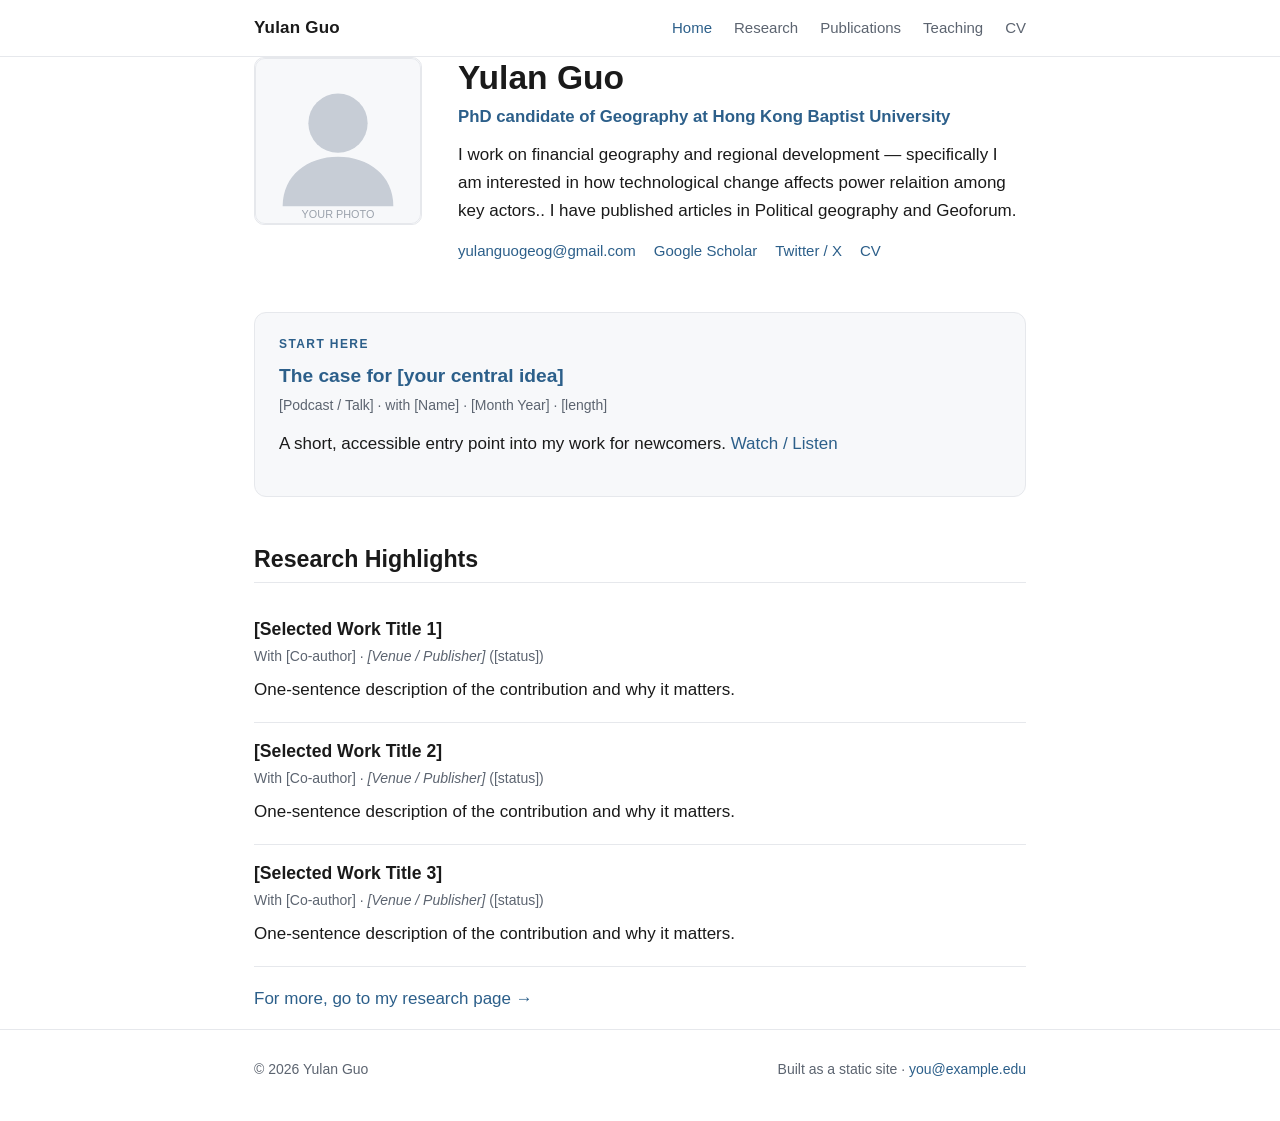
<file: index.html>
<!DOCTYPE html>
<html lang="en">
<head>
  <meta charset="UTF-8" />
  <meta name="viewport" content="width=device-width, initial-scale=1.0" />
  <!-- TODO: replace with your real name / title -->
  <title>Yulan Guo — Academic Homepage</title>
  <meta name="description" content="Personal academic homepage: research, publications, teaching, and CV." />
  <link rel="stylesheet" href="assets/css/style.css" />
</head>
<body>

  <!-- ============ NAV ============ -->
  <header class="site-nav">
    <div class="inner">
      <a class="brand" href="index.html">Yulan Guo</a>
      <nav>
        <a href="index.html" class="active">Home</a>
        <a href="research.html">Research</a>
        <a href="publications.html">Publications</a>
        <a href="teaching.html">Teaching</a>
        <a href="cv.html">CV</a>
      </nav>
    </div>
  </header>

  <main class="container">

    <!-- ============ HERO ============ -->
    <div class="hero">
      <!-- TODO: replace assets/img/photo.svg with your photo (e.g. photo.jpg) -->
      <img class="photo" src="assets/img/photo.svg" alt="Yulan Guo" />
      <div class="intro">
        <h1>Yulan Guo</h1>
        <!-- TODO: your title / affiliation -->
        <p class="role">PhD candidate of Geography at Hong Kong Baptist University</p>
        <!-- TODO: 2-4 sentence bio. Keep it like the reference: what you work on + a hook. -->
        <p class="bio">
          I work on financial geography and regional development — specifically I am interested in how technological change affects power relaition among key actors..
           I have published articles in Political geography and Geoforum.
        </p>
        <div class="contacts">
          <a href="mailto:yulanguogeog@gmail.com">yulanguogeog@gmail.com</a>
          <a href="https://scholar.google.com/" target="_blank" rel="noopener">Google Scholar</a>
          <a href="https://twitter.com/" target="_blank" rel="noopener">Twitter / X</a>
          <a href="cv.html">CV</a>
        </div>
      </div>
    </div>

    <!-- ============ START HERE (featured) ============ -->
    <section class="featured">
      <div class="label">Start here</div>
      <!-- TODO: pick one signature piece — a talk, podcast, or paper that best introduces you -->
      <h3><a href="#">The case for [your central idea]</a></h3>
      <div class="meta">[Podcast / Talk] · with [Name] · [Month Year] · [length]</div>
      <p class="desc">
        A short, accessible entry point into my work for newcomers.
        <a href="#">Watch / Listen</a>
      </p>
    </section>

    <!-- ============ RESEARCH HIGHLIGHTS ============ -->
    <section>
      <h2>Research Highlights</h2>

      <div class="highlight">
        <h3><a href="publications.html">[Selected Work Title 1]</a></h3>
        <div class="meta">With [Co-author] · <em>[Venue / Publisher]</em> ([status])</div>
        <p class="desc">One-sentence description of the contribution and why it matters.</p>
      </div>

      <div class="highlight">
        <h3><a href="publications.html">[Selected Work Title 2]</a></h3>
        <div class="meta">With [Co-author] · <em>[Venue / Publisher]</em> ([status])</div>
        <p class="desc">One-sentence description of the contribution and why it matters.</p>
      </div>

      <div class="highlight">
        <h3><a href="publications.html">[Selected Work Title 3]</a></h3>
        <div class="meta">With [Co-author] · <em>[Venue / Publisher]</em> ([status])</div>
        <p class="desc">One-sentence description of the contribution and why it matters.</p>
      </div>

      <p style="margin-top:18px"><a href="research.html">For more, go to my research page →</a></p>
    </section>

  </main>

  <!-- ============ FOOTER ============ -->
  <footer class="site-footer">
    <div class="container">
      <span>© <span id="year"></span> Yulan Guo</span>
      <span>Built as a static site · <a href="mailto:you@example.edu">you@example.edu</a></span>
    </div>
  </footer>

  <script>
    document.getElementById('year').textContent = new Date().getFullYear();
  </script>
</body>
</html>
</file>
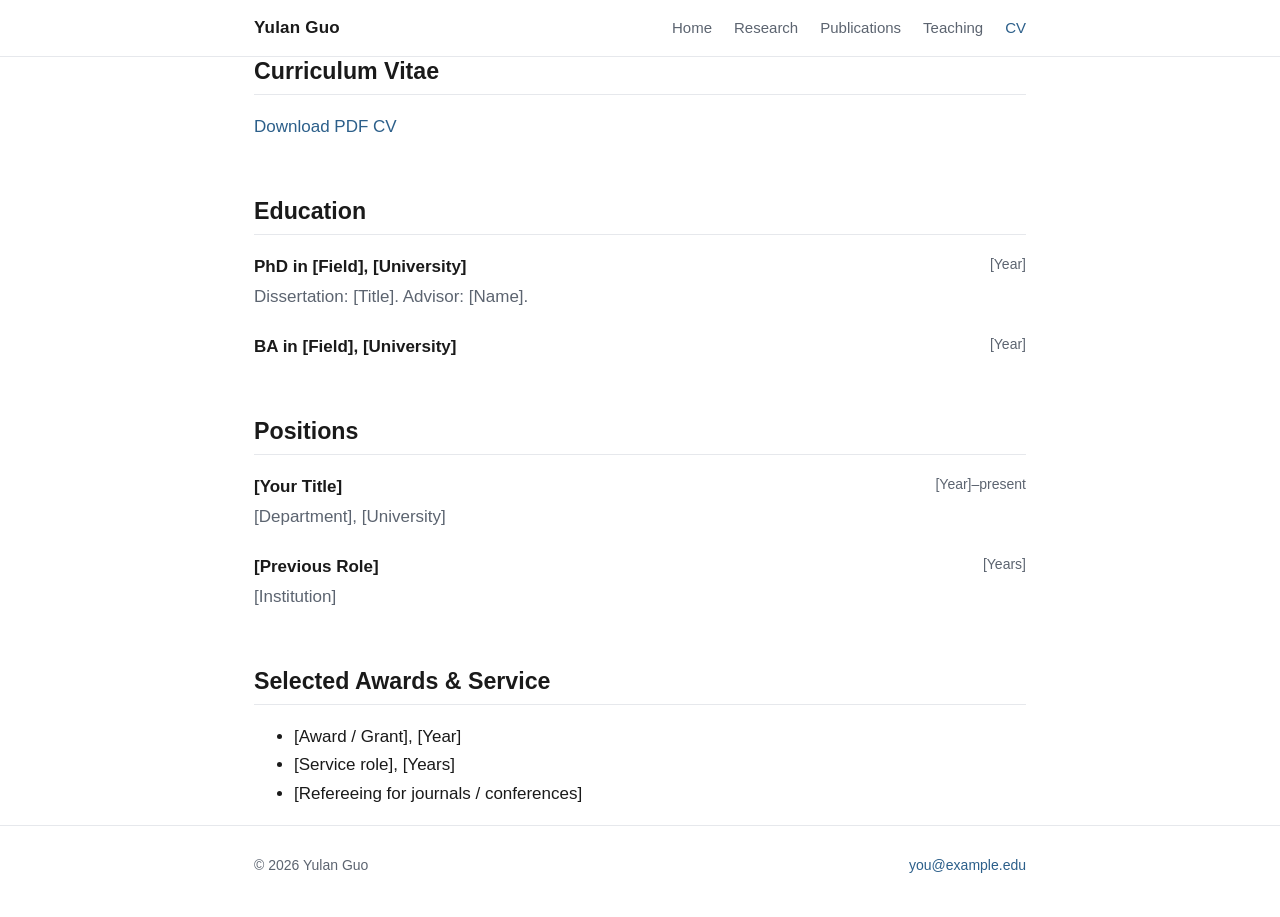
<file: cv.html>
<!DOCTYPE html>
<html lang="en">
<head>
  <meta charset="UTF-8" />
  <meta name="viewport" content="width=device-width, initial-scale=1.0" />
  <title>Yulan Guo — CV</title>
  <meta name="description" content="Curriculum vitae." />
  <link rel="stylesheet" href="assets/css/style.css" />
</head>
<body>

  <header class="site-nav">
    <div class="inner">
      <a class="brand" href="index.html">Yulan Guo</a>
      <nav>
        <a href="index.html">Home</a>
        <a href="research.html">Research</a>
        <a href="publications.html">Publications</a>
        <a href="teaching.html">Teaching</a>
        <a href="cv.html" class="active">CV</a>
      </nav>
    </div>
  </header>

  <main class="container">

    <section>
      <h2>Curriculum Vitae</h2>
      <p>
        <!-- TODO: either keep this inline CV, or replace with a link to a PDF:
             <a href="assets/cv.pdf">Download PDF CV</a> -->
        <a href="assets/cv.pdf">Download PDF CV</a>
      </p>
    </section>

    <section>
      <h2>Education</h2>
      <div class="entry">
        <div class="top"><span class="title">PhD in [Field], [University]</span><span class="when">[Year]</span></div>
        <p class="sub">Dissertation: [Title]. Advisor: [Name].</p>
      </div>
      <div class="entry">
        <div class="top"><span class="title">BA in [Field], [University]</span><span class="when">[Year]</span></div>
      </div>
    </section>

    <section>
      <h2>Positions</h2>
      <div class="entry">
        <div class="top"><span class="title">[Your Title]</span><span class="when">[Year]–present</span></div>
        <p class="sub">[Department], [University]</p>
      </div>
      <div class="entry">
        <div class="top"><span class="title">[Previous Role]</span><span class="when">[Years]</span></div>
        <p class="sub">[Institution]</p>
      </div>
    </section>

    <section>
      <h2>Selected Awards &amp; Service</h2>
      <ul>
        <li>[Award / Grant], [Year]</li>
        <li>[Service role], [Years]</li>
        <li>[Refereeing for journals / conferences]</li>
      </ul>
    </section>

  </main>

  <footer class="site-footer">
    <div class="container">
      <span>© <span class="yr"></span> Yulan Guo</span>
      <span><a href="mailto:you@example.edu">you@example.edu</a></span>
    </div>
  </footer>
  <script>document.querySelectorAll('.yr').forEach(e=>e.textContent=new Date().getFullYear());</script>
</body>
</html>
</file>
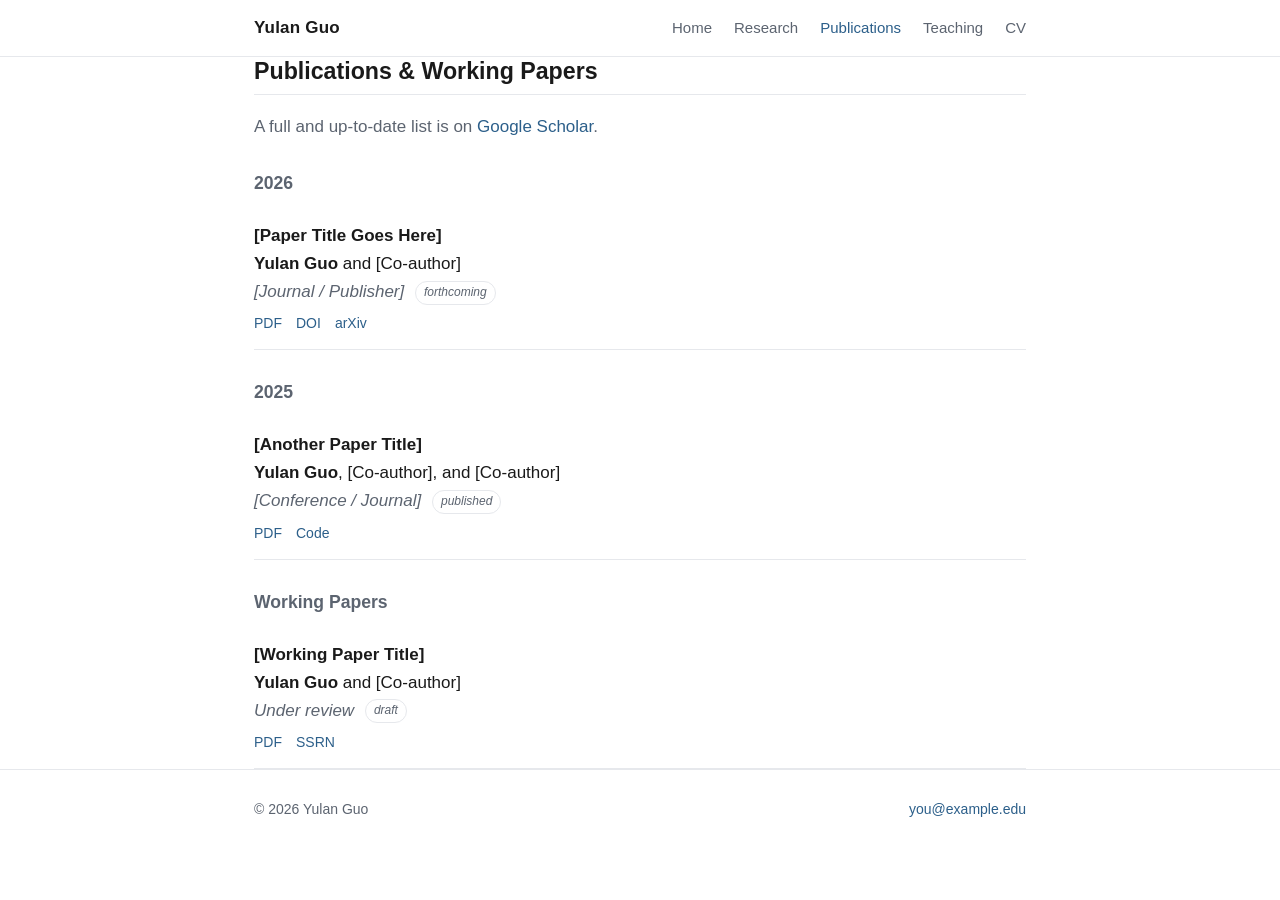
<file: publications.html>
<!DOCTYPE html>
<html lang="en">
<head>
  <meta charset="UTF-8" />
  <meta name="viewport" content="width=device-width, initial-scale=1.0" />
  <title>Yulan Guo — Publications</title>
  <meta name="description" content="Selected publications and working papers." />
  <link rel="stylesheet" href="assets/css/style.css" />
</head>
<body>

  <header class="site-nav">
    <div class="inner">
      <a class="brand" href="index.html">Yulan Guo</a>
      <nav>
        <a href="index.html">Home</a>
        <a href="research.html">Research</a>
        <a href="publications.html" class="active">Publications</a>
        <a href="teaching.html">Teaching</a>
        <a href="cv.html">CV</a>
      </nav>
    </div>
  </header>

  <main class="container">

    <section>
      <h2>Publications &amp; Working Papers</h2>
      <p class="muted">
        <!-- TODO: you can also link a PDF, DOI, arXiv, or Google Scholar. Bold your own name. -->
        A full and up-to-date list is on
        <a href="https://scholar.google.com/" target="_blank" rel="noopener">Google Scholar</a>.
      </p>

      <div class="pub-year">2026</div>
      <div class="pub">
        <div class="pub-body">
          <div class="title">[Paper Title Goes Here]</div>
          <div class="authors"><strong>Yulan Guo</strong> and [Co-author]</div>
          <div class="venue"><em>[Journal / Publisher]</em> <span class="tag">forthcoming</span></div>
          <div class="links">
            <a href="#">PDF</a>
            <a href="#">DOI</a>
            <a href="#">arXiv</a>
          </div>
        </div>
      </div>

      <div class="pub-year">2025</div>
      <div class="pub">
        <div class="pub-body">
          <div class="title">[Another Paper Title]</div>
          <div class="authors"><strong>Yulan Guo</strong>, [Co-author], and [Co-author]</div>
          <div class="venue"><em>[Conference / Journal]</em> <span class="tag">published</span></div>
          <div class="links">
            <a href="#">PDF</a>
            <a href="#">Code</a>
          </div>
        </div>
      </div>

      <div class="pub-year">Working Papers</div>
      <div class="pub">
        <div class="pub-body">
          <div class="title">[Working Paper Title]</div>
          <div class="authors"><strong>Yulan Guo</strong> and [Co-author]</div>
          <div class="venue"><em>Under review</em> <span class="tag">draft</span></div>
          <div class="links">
            <a href="#">PDF</a>
            <a href="#">SSRN</a>
          </div>
        </div>
      </div>
    </section>

  </main>

  <footer class="site-footer">
    <div class="container">
      <span>© <span class="yr"></span> Yulan Guo</span>
      <span><a href="mailto:you@example.edu">you@example.edu</a></span>
    </div>
  </footer>
  <script>document.querySelectorAll('.yr').forEach(e=>e.textContent=new Date().getFullYear());</script>
</body>
</html>
</file>
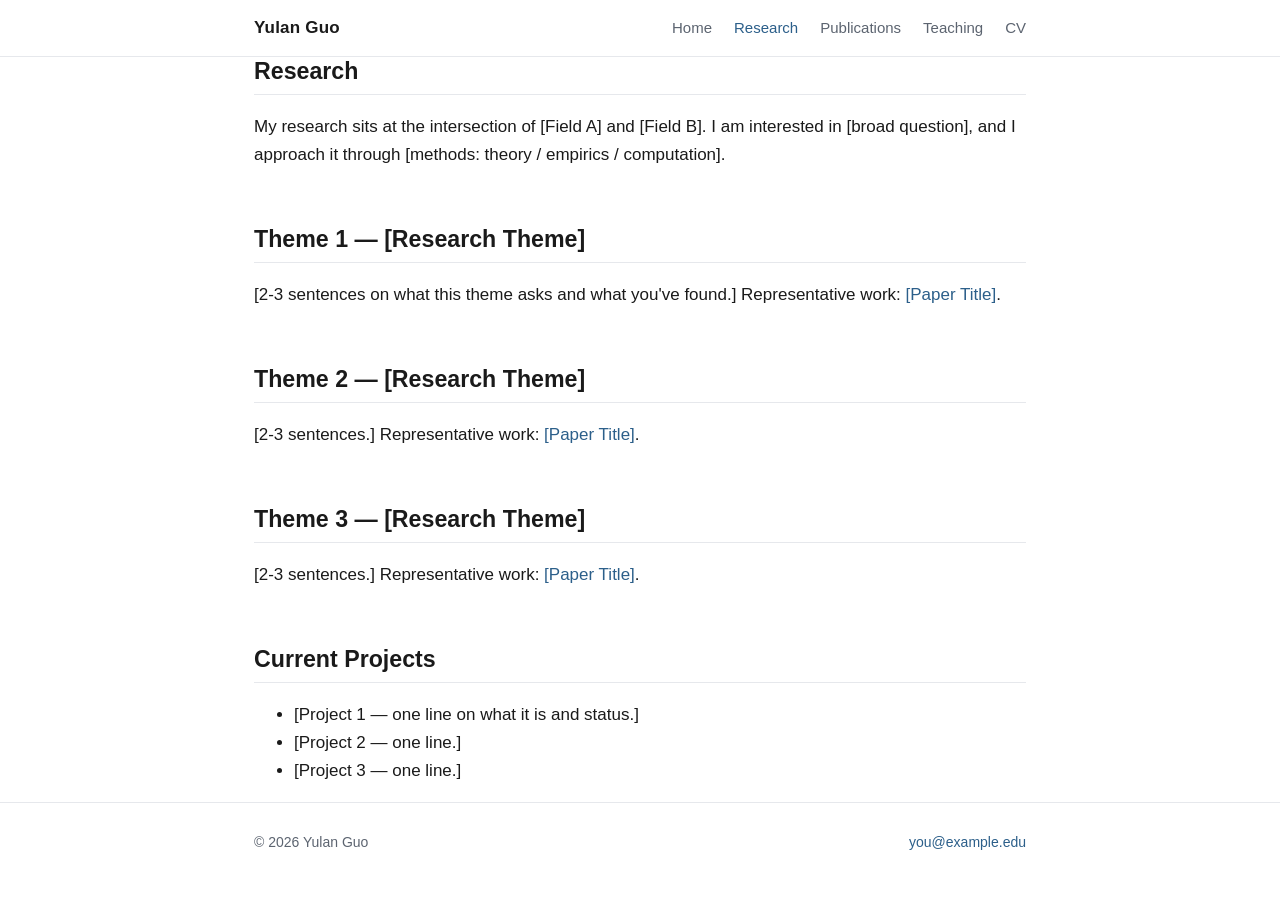
<file: research.html>
<!DOCTYPE html>
<html lang="en">
<head>
  <meta charset="UTF-8" />
  <meta name="viewport" content="width=device-width, initial-scale=1.0" />
  <title>Yulan Guo — Research</title>
  <meta name="description" content="Research interests and projects." />
  <link rel="stylesheet" href="assets/css/style.css" />
</head>
<body>

  <header class="site-nav">
    <div class="inner">
      <a class="brand" href="index.html">Yulan Guo</a>
      <nav>
        <a href="index.html">Home</a>
        <a href="research.html" class="active">Research</a>
        <a href="publications.html">Publications</a>
        <a href="teaching.html">Teaching</a>
        <a href="cv.html">CV</a>
      </nav>
    </div>
  </header>

  <main class="container">

    <section>
      <h2>Research</h2>
      <!-- TODO: overview paragraph of your research program -->
      <p>
        My research sits at the intersection of [Field A] and [Field B]. I am interested in
        [broad question], and I approach it through [methods: theory / empirics / computation].
      </p>
    </section>

    <section>
      <h2>Theme 1 — [Research Theme]</h2>
      <!-- TODO: describe a research thread; add 1-3 representative papers linking to publications.html -->
      <p>
        [2-3 sentences on what this theme asks and what you've found.] Representative work:
        <a href="publications.html">[Paper Title]</a>.
      </p>
    </section>

    <section>
      <h2>Theme 2 — [Research Theme]</h2>
      <p>
        [2-3 sentences.] Representative work:
        <a href="publications.html">[Paper Title]</a>.
      </p>
    </section>

    <section>
      <h2>Theme 3 — [Research Theme]</h2>
      <p>
        [2-3 sentences.] Representative work:
        <a href="publications.html">[Paper Title]</a>.
      </p>
    </section>

    <section>
      <h2>Current Projects</h2>
      <ul>
        <li>[Project 1 — one line on what it is and status.]</li>
        <li>[Project 2 — one line.]</li>
        <li>[Project 3 — one line.]</li>
      </ul>
    </section>

  </main>

  <footer class="site-footer">
    <div class="container">
      <span>© <span class="yr"></span> Yulan Guo</span>
      <span><a href="mailto:you@example.edu">you@example.edu</a></span>
    </div>
  </footer>
  <script>document.querySelectorAll('.yr').forEach(e=>e.textContent=new Date().getFullYear());</script>
</body>
</html>
</file>
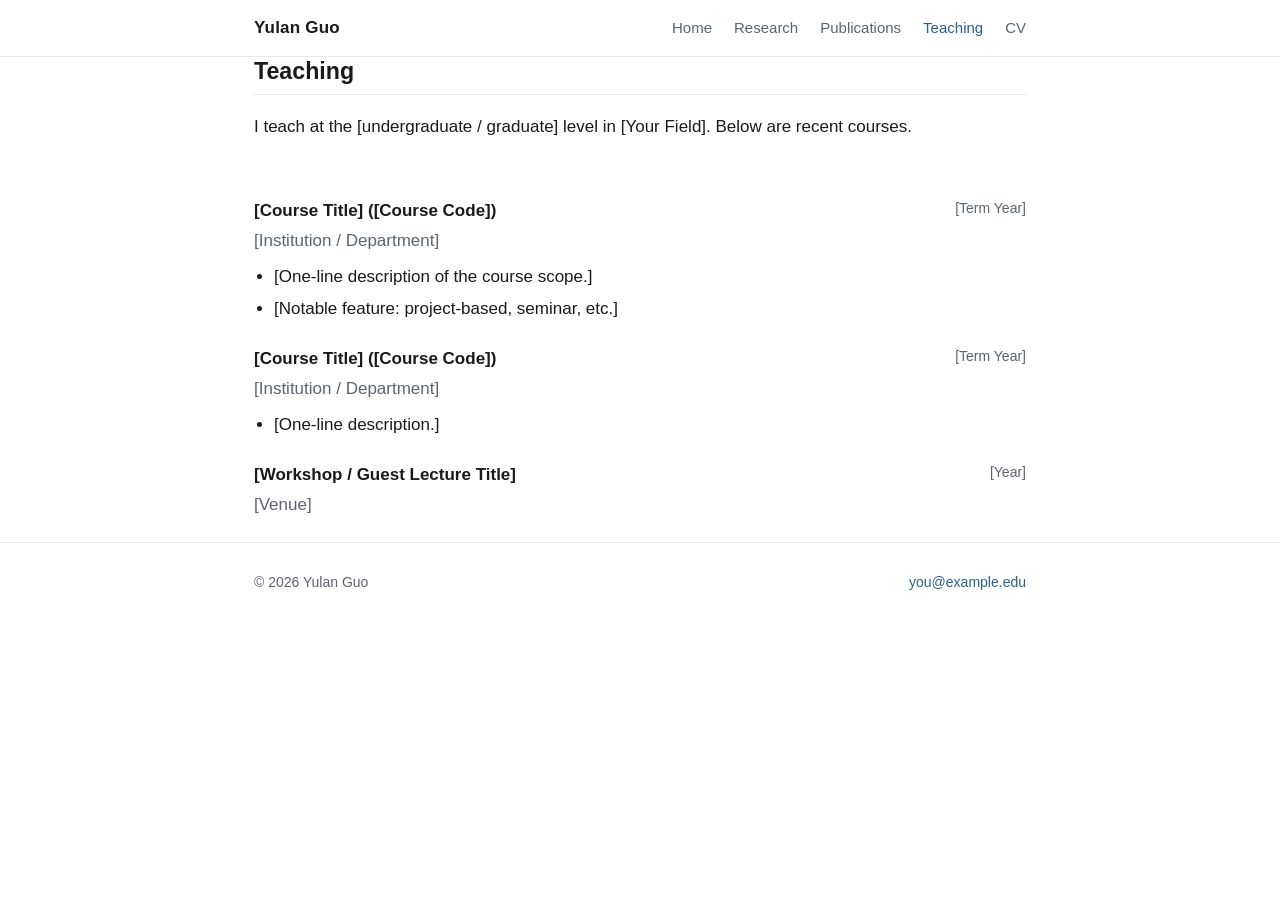
<file: teaching.html>
<!DOCTYPE html>
<html lang="en">
<head>
  <meta charset="UTF-8" />
  <meta name="viewport" content="width=device-width, initial-scale=1.0" />
  <title>Yulan Guo — Teaching</title>
  <meta name="description" content="Courses taught and teaching materials." />
  <link rel="stylesheet" href="assets/css/style.css" />
</head>
<body>

  <header class="site-nav">
    <div class="inner">
      <a class="brand" href="index.html">Yulan Guo</a>
      <nav>
        <a href="index.html">Home</a>
        <a href="research.html">Research</a>
        <a href="publications.html">Publications</a>
        <a href="teaching.html" class="active">Teaching</a>
        <a href="cv.html">CV</a>
      </nav>
    </div>
  </header>

  <main class="container">

    <section>
      <h2>Teaching</h2>
      <p>
        I teach at the [undergraduate / graduate] level in [Your Field]. Below are recent courses.
        <!-- TODO: link syllabi if you want them public -->
      </p>
    </section>

    <section>
      <div class="entry">
        <div class="top">
          <span class="title">[Course Title] ([Course Code])</span>
          <span class="when">[Term Year]</span>
        </div>
        <p class="sub">[Institution / Department]</p>
        <ul>
          <li>[One-line description of the course scope.]</li>
          <li>[Notable feature: project-based, seminar, etc.]</li>
        </ul>
      </div>

      <div class="entry">
        <div class="top">
          <span class="title">[Course Title] ([Course Code])</span>
          <span class="when">[Term Year]</span>
        </div>
        <p class="sub">[Institution / Department]</p>
        <ul>
          <li>[One-line description.]</li>
        </ul>
      </div>

      <div class="entry">
        <div class="top">
          <span class="title">[Workshop / Guest Lecture Title]</span>
          <span class="when">[Year]</span>
        </div>
        <p class="sub">[Venue]</p>
      </div>
    </section>

  </main>

  <footer class="site-footer">
    <div class="container">
      <span>© <span class="yr"></span> Yulan Guo</span>
      <span><a href="mailto:you@example.edu">you@example.edu</a></span>
    </div>
  </footer>
  <script>document.querySelectorAll('.yr').forEach(e=>e.textContent=new Date().getFullYear());</script>
</body>
</html>
</file>
<file: assets/css/style.css>
/* ============================================================
   Academic Personal Site — shared stylesheet
   Light, minimal, typography-first. Easy to edit.
   ============================================================ */

:root {
  --bg: #ffffff;
  --bg-soft: #f7f8fa;
  --text: #1a1a1a;
  --muted: #5c6470;
  --line: #e6e8ec;
  --accent: #2c5f8a;        /* primary link / accent */
  --accent-dark: #1d4566;
  --maxw: 820px;
  --font-sans: -apple-system, BlinkMacSystemFont, "Segoe UI", Roboto, Helvetica,
    Arial, "PingFang SC", "Microsoft YaHei", sans-serif;
  --font-serif: Georgia, "Times New Roman", "Songti SC", serif;
}

* { box-sizing: border-box; }

html { scroll-behavior: smooth; }

body {
  margin: 0;
  font-family: var(--font-sans);
  color: var(--text);
  background: var(--bg);
  line-height: 1.65;
  font-size: 17px;
  -webkit-font-smoothing: antialiased;
}

a {
  color: var(--accent);
  text-decoration: none;
}
a:hover { color: var(--accent-dark); text-decoration: underline; }

/* ---------- Top navigation ---------- */
.site-nav {
  position: sticky;
  top: 0;
  z-index: 50;
  background: rgba(255, 255, 255, 0.92);
  backdrop-filter: saturate(180%) blur(8px);
  border-bottom: 1px solid var(--line);
}
.site-nav .inner {
  max-width: var(--maxw);
  margin: 0 auto;
  padding: 14px 24px;
  display: flex;
  align-items: center;
  justify-content: space-between;
  gap: 16px;
  flex-wrap: wrap;
}
.site-nav .brand {
  font-weight: 700;
  font-size: 17px;
  color: var(--text);
  letter-spacing: 0.2px;
}
.site-nav .brand:hover { text-decoration: none; }
.site-nav nav {
  display: flex;
  gap: 22px;
  flex-wrap: wrap;
}
.site-nav nav a {
  color: var(--muted);
  font-size: 15px;
  font-weight: 500;
}
.site-nav nav a:hover,
.site-nav nav a.active {
  color: var(--accent);
  text-decoration: none;
}

/* ---------- Layout ---------- */
.container {
  max-width: var(--maxw);
  margin: 0 auto;
  padding: 0 24px;
}
main { padding: 56px 0 72px; }
section { margin-bottom: 56px; }
section:last-child { margin-bottom: 0; }

h1, h2, h3 { line-height: 1.25; font-weight: 700; }
h1 { font-size: 2.1rem; margin: 0 0 6px; }
h2 {
  font-size: 1.45rem;
  margin: 0 0 18px;
  padding-bottom: 8px;
  border-bottom: 1px solid var(--line);
}
h3 { font-size: 1.1rem; margin: 0 0 4px; }
p { margin: 0 0 16px; }
.muted { color: var(--muted); }

/* ---------- Hero ---------- */
.hero {
  display: flex;
  gap: 36px;
  align-items: flex-start;
  margin-bottom: 48px;
}
.hero .photo {
  width: 168px;
  height: 168px;
  border-radius: 10px;
  object-fit: cover;
  flex: 0 0 auto;
  background: var(--bg-soft);
  border: 1px solid var(--line);
}
.hero .intro h1 { margin-bottom: 4px; }
.hero .role {
  font-size: 1.05rem;
  color: var(--accent);
  font-weight: 600;
  margin: 0 0 10px;
}
.hero .bio { margin: 0; max-width: 60ch; }
.hero .contacts {
  margin-top: 14px;
  font-size: 15px;
  color: var(--muted);
  display: flex;
  gap: 18px;
  flex-wrap: wrap;
}

/* ---------- Featured "Start here" card ---------- */
.featured {
  background: var(--bg-soft);
  border: 1px solid var(--line);
  border-radius: 12px;
  padding: 22px 24px;
  margin-bottom: 48px;
}
.featured .label {
  text-transform: uppercase;
  letter-spacing: 1.4px;
  font-size: 12px;
  font-weight: 700;
  color: var(--accent);
  margin-bottom: 10px;
}
.featured h3 { font-size: 1.2rem; }
.featured .meta {
  color: var(--muted);
  font-size: 14px;
  margin: 6px 0 12px;
}

/* ---------- Highlight list ---------- */
.highlight {
  padding: 18px 0;
  border-bottom: 1px solid var(--line);
}
.highlight:last-child { border-bottom: none; }
.highlight h3 a { color: var(--text); }
.highlight h3 a:hover { color: var(--accent); }
.highlight .meta {
  color: var(--muted);
  font-size: 14px;
  margin: 4px 0 8px;
}
.highlight .desc { margin: 0; }

/* ---------- Publications list ---------- */
.pub-year {
  font-size: 1.1rem;
  font-weight: 700;
  color: var(--muted);
  margin: 28px 0 10px;
}
.pub {
  padding: 14px 0;
  border-bottom: 1px solid var(--line);
  display: flex;
  gap: 16px;
}
.pub .pub-body { flex: 1; }
.pub .title { font-weight: 600; }
.pub .authors { color: var(--text); }
.pub .venue { color: var(--muted); font-style: italic; }
.pub .tag {
  display: inline-block;
  font-size: 12px;
  padding: 1px 8px;
  border-radius: 20px;
  border: 1px solid var(--line);
  color: var(--muted);
  margin-left: 6px;
  vertical-align: middle;
}
.pub .links { margin-top: 6px; font-size: 14px; display: flex; gap: 14px; }

/* ---------- Two-column teaching / cv ---------- */
.entry {
  margin-bottom: 22px;
}
.entry .top {
  display: flex;
  justify-content: space-between;
  gap: 16px;
  flex-wrap: wrap;
}
.entry .title { font-weight: 600; }
.entry .when { color: var(--muted); font-size: 14px; white-space: nowrap; }
.entry .sub { color: var(--muted); margin: 2px 0 0; }
.entry ul { margin: 8px 0 0; padding-left: 20px; }
.entry ul li { margin-bottom: 4px; }

/* ---------- Footer ---------- */
.site-footer {
  border-top: 1px solid var(--line);
  padding: 28px 0 40px;
  color: var(--muted);
  font-size: 14px;
}
.site-footer .container {
  display: flex;
  justify-content: space-between;
  gap: 16px;
  flex-wrap: wrap;
}

/* ---------- Responsive ---------- */
@media (max-width: 640px) {
  body { font-size: 16px; }
  .hero { flex-direction: column; gap: 18px; }
  .hero .photo { width: 120px; height: 120px; }
  h1 { font-size: 1.7rem; }
  .site-nav nav { gap: 14px; }
}
</file>
